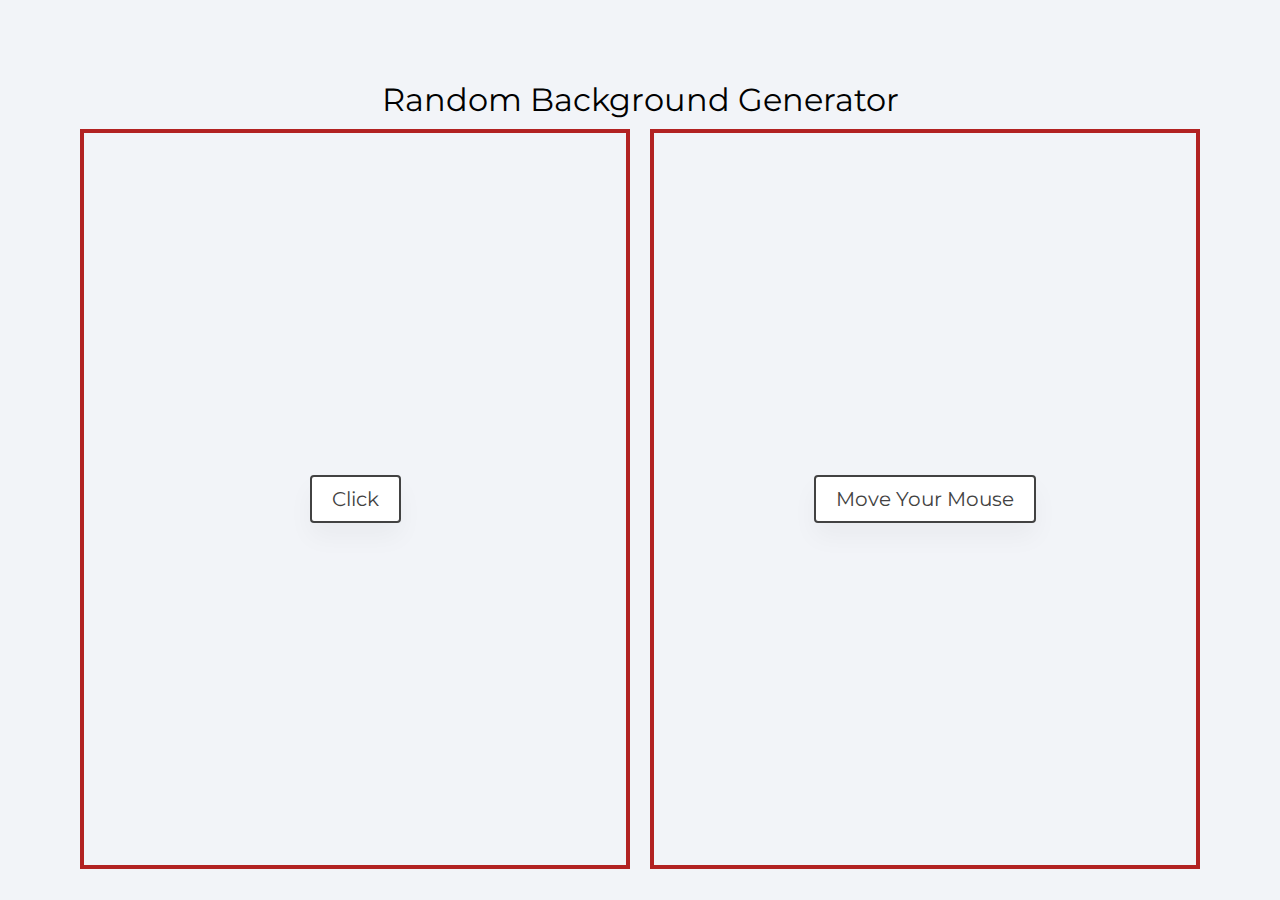
<file: block-BJaaek/code/index.html>
<!DOCTYPE html>
<html lang="en">
  <head>
    <meta charset="UTF-8" />
    <meta name="viewport" content="width=device-width, initial-scale=1.0" />
    <title>
      Random Background Generator
    </title>
    <link
      href="https://fonts.googleapis.com/css2?family=Montserrat:wght@200;400&display=swap"
      rel="stylesheet"
    />
    <link rel="stylesheet" href="style.css" />
  </head>
  <body>
    <div class="container">
      <h1>Random Background Generator</h1>
      <div class="boxes">
        <div class="box first">
          <div class="text">
            <p class="banner">
              Click
            </p>
          </div>
        </div>
        <div class="box second">
          <div class="text">
            <p class="banner">
              Move Your Mouse
            </p>
          </div>
        </div>
      </div>
    </div>
    <script src="./script.js"></script>
  </body>
</html>
</file>
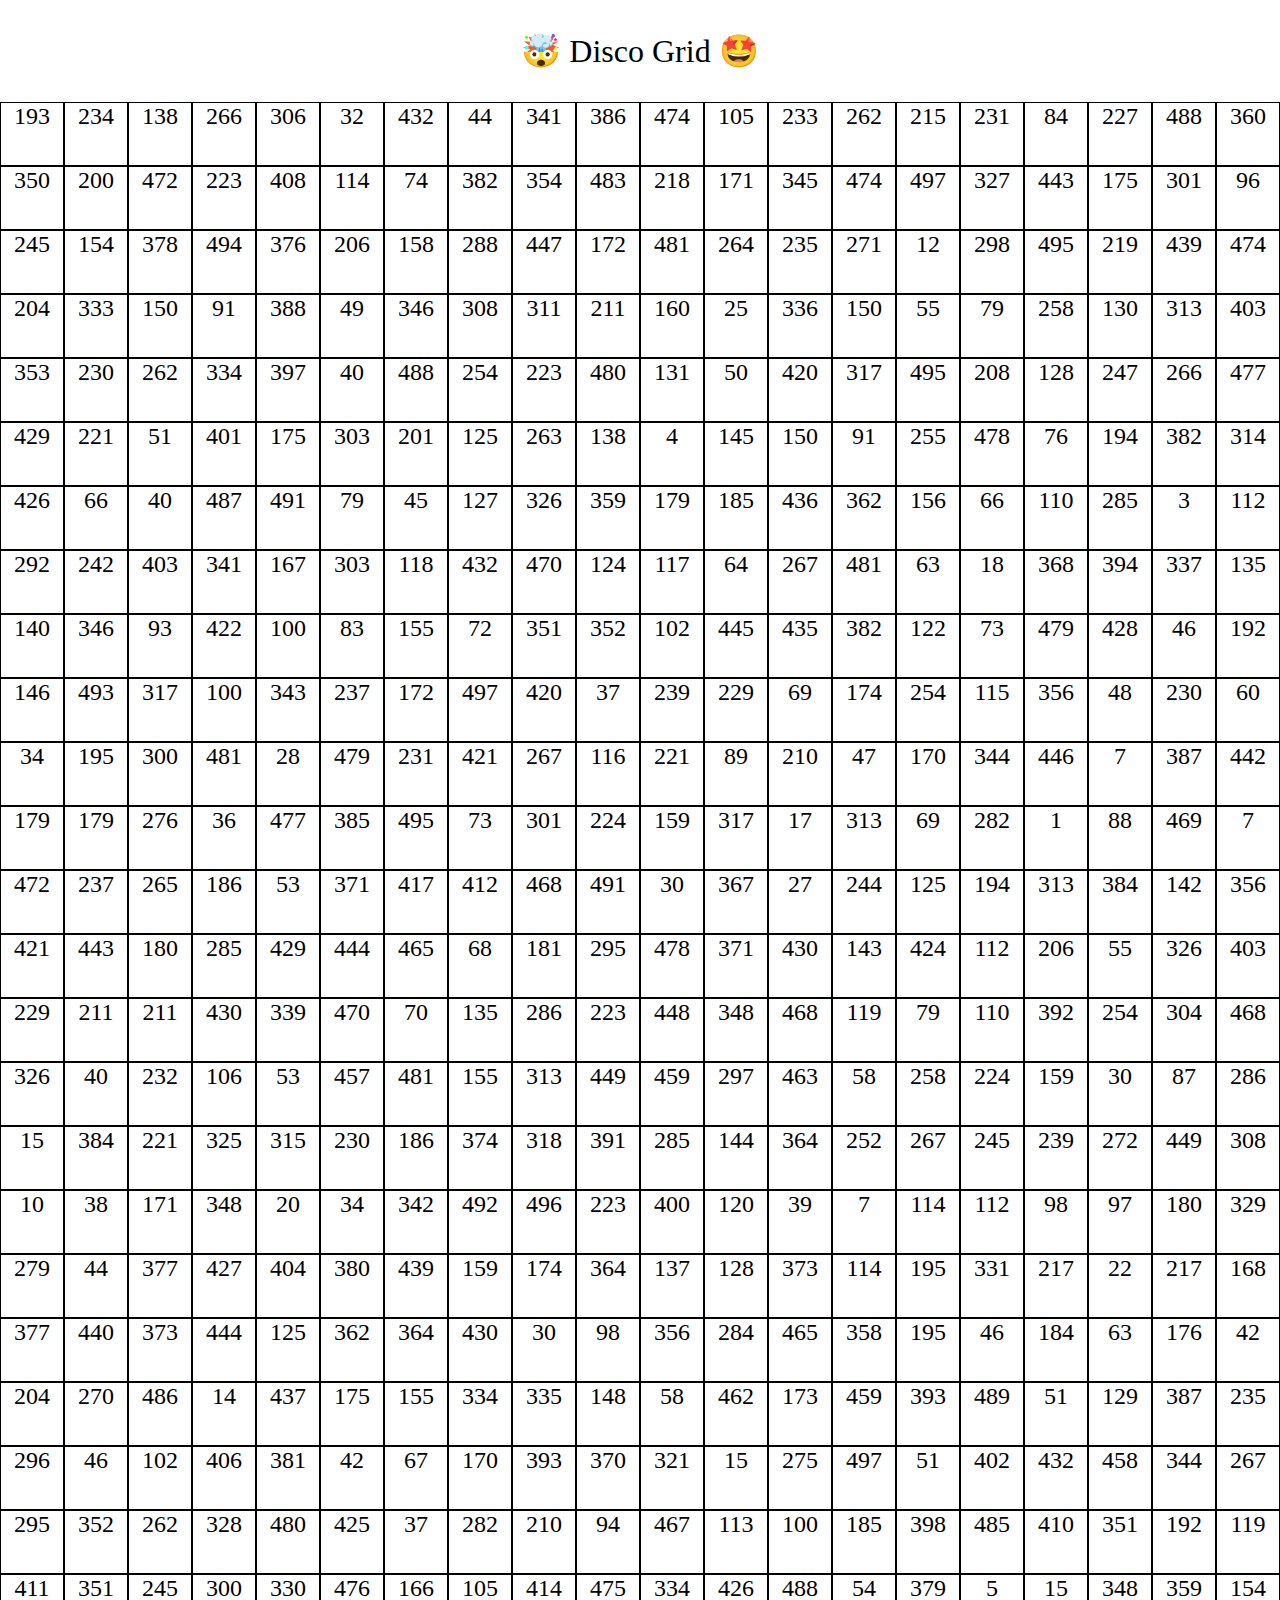
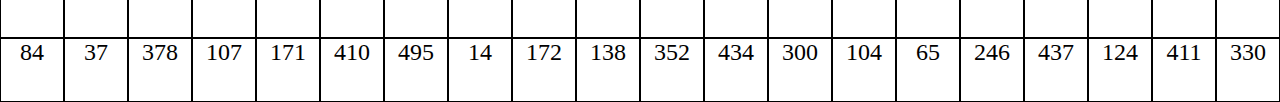
<file: block-BJaael/code/index.html>
<!DOCTYPE html>
<html lang="en">

<head>
    <meta charset="UTF-8" />
    <meta name="viewport" content="width=device-width, initial-scale=1.0" />
    <title>🤯 Disco Grid 🤩</title>
    <link href="https://fonts.googleapis.com/css2?family=Montserrat:wght@200;400&display=swap" rel="stylesheet" />
    <link rel="stylesheet" href="style.css" />
</head>

<body>
    <h1 class="heading">🤯 Disco Grid 🤩</h1>
    <div class="body"></div>
    <script src="./script.js"></script>
</body>

</html>
</file>
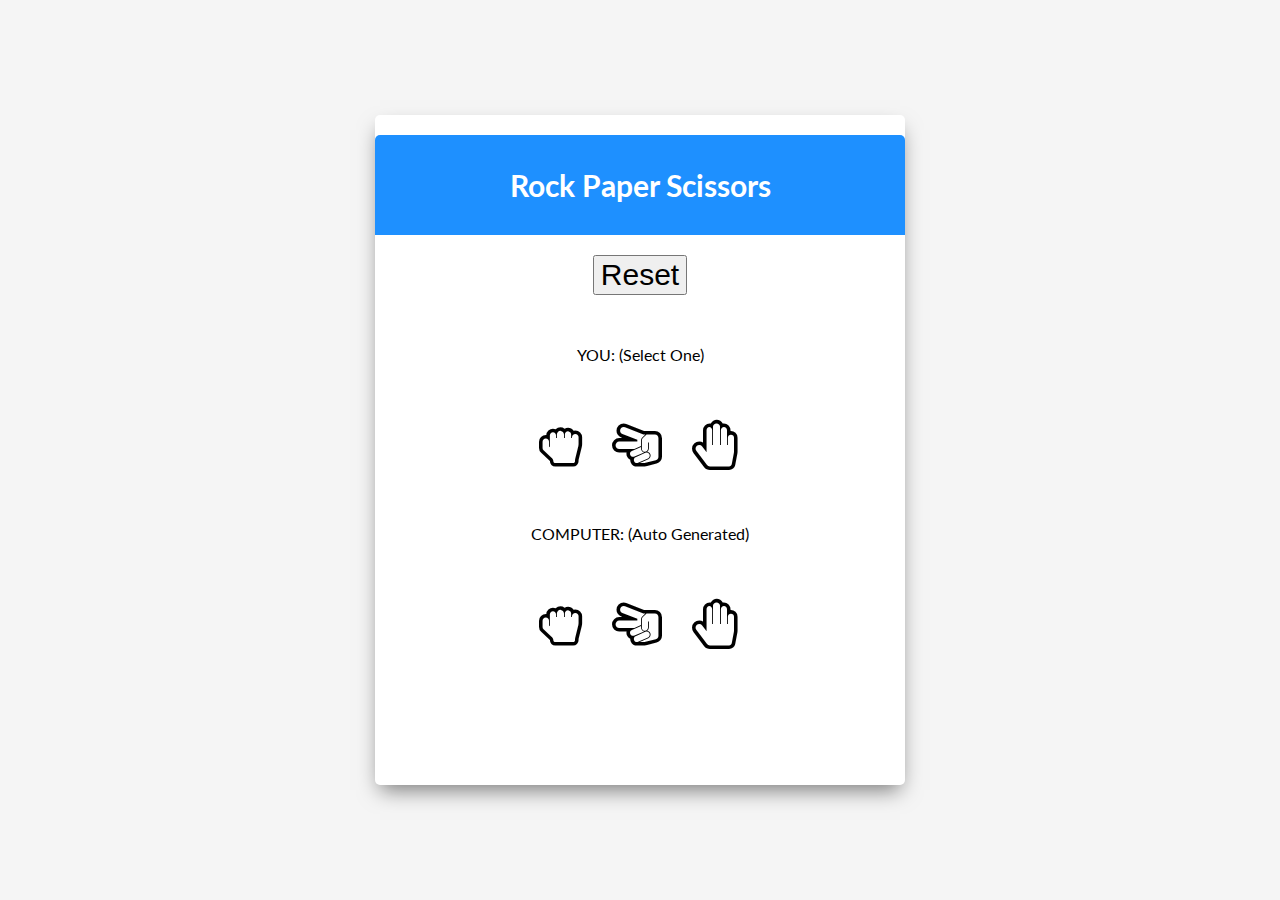
<file: block-BJaaen/code/index.html>
<!DOCTYPE html>
<html lang="en">

<head>
    <meta charset="UTF-8" />
    <meta name="viewport" content="width=device-width, initial-scale=1.0" />
    <link rel="stylesheet" href="https://stackpath.bootstrapcdn.com/font-awesome/4.7.0/css/font-awesome.min.css">
    <link rel="stylesheet" href="./style.css">
    <title>Rock Paper and Scissors</title>
</head>

<body>
    <main class="game-container">
        <h1 class="header">Rock Paper Scissors</h1>
        <button class="reset-icon">Reset</button>
        <div class="user player-container ">
            <span>YOU: (Select One)</span>
            <ul class="user-icons far result-container"></ul>
        </div>
        <div class="computer player-container ">
            <span>COMPUTER: (Auto Generated)</span>
            <ul class="computer-icons far result-container"></ul>
        </div>
        <div class="result result-text result-container"></div>
    </main>

    <script src="./script.js"></script>
</body>

</html>
</file>
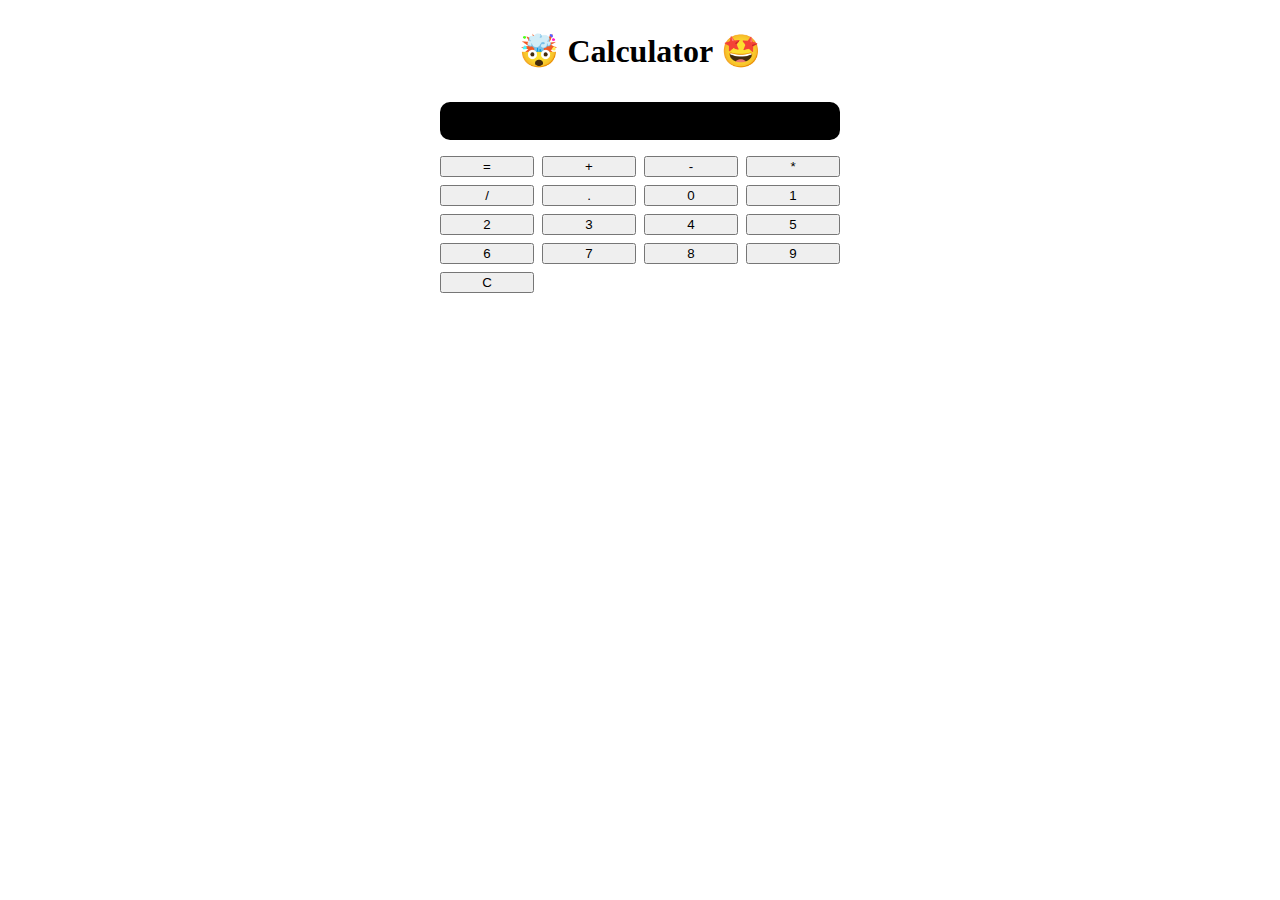
<file: block-BJaaeo/code/index.html>
<!DOCTYPE html>
<html lang="en">

<head>
    <meta charset="UTF-8" />
    <meta name="viewport" content="width=device-width, initial-scale=1.0" />
    <title>Calculator</title>
    <link href="https://fonts.googleapis.com/css2?family=Montserrat:wght@200;400&display=swap" rel="stylesheet" />
    <link rel="stylesheet" href="style.css" />
</head>

<body>
    <h1 class="heading">🤯 Calculator 🤩</h1>
    <main class="container">
        <section class="display"></section>
        <div class="grid-container">
            <button class="equal">=</button>
            <button class="plus">+</button>
            <button class="minus">-</button>
            <button class="multiply">*</button>
            <button class="divide">/</button>
            <button class="dot">.</button>
            <button class="zero">0</button>
            <button class="one">1</button>
            <button class="two">2</button>
            <button class="three">3</button>
            <button class="four">4</button>
            <button class="five">5</button>
            <button class="six">6</button>
            <button class="seven">7</button>
            <button class="eight">8</button>
            <button class="nine">9</button>
            <button class="clear">C</button>
        </div>
    </main>


    <script src="./script.js"></script>
</body>

</html>
</file>
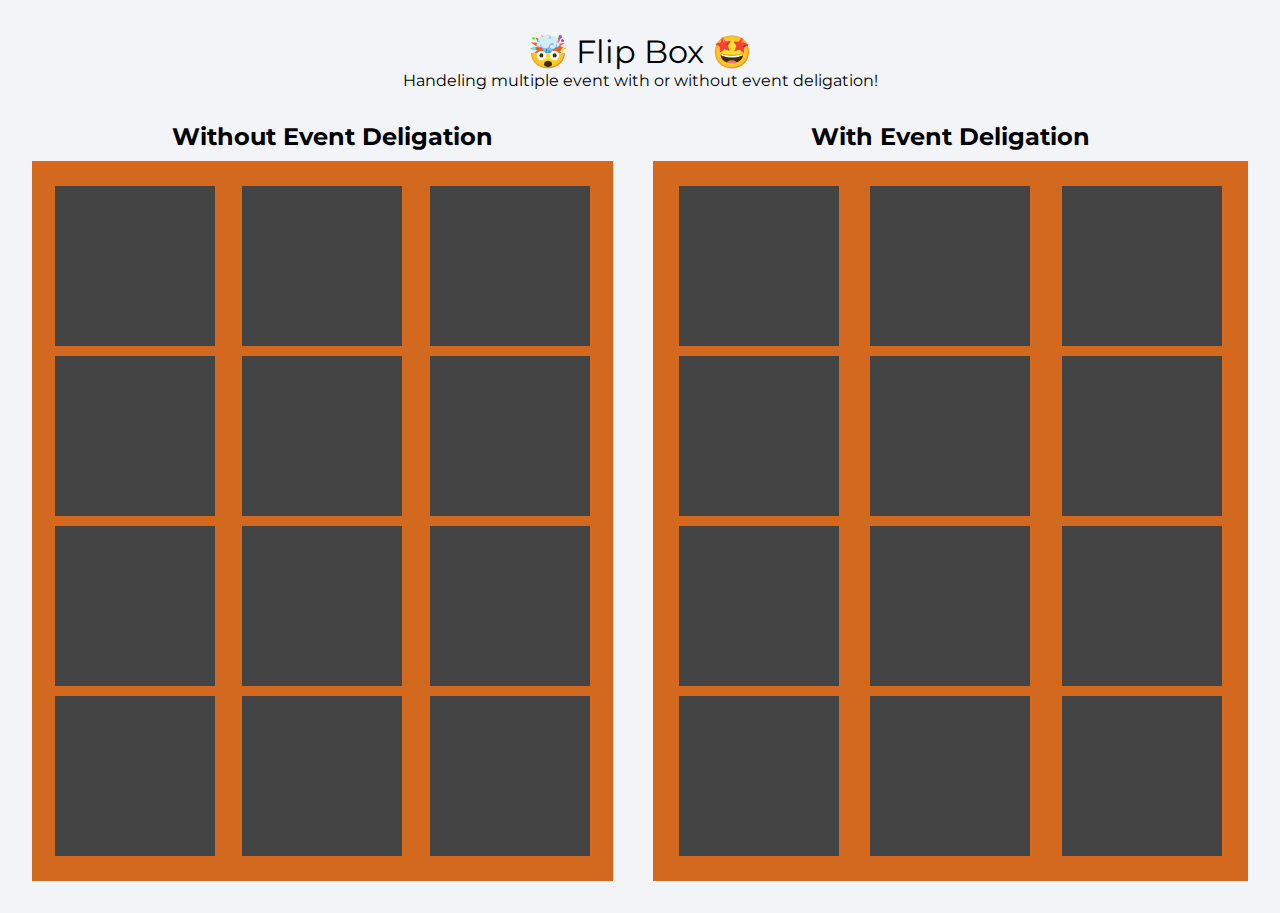
<file: block-BJaaep/code/index.html>
<!DOCTYPE html>
<html lang="en">

<head>
    <meta charset="UTF-8" />
    <meta name="viewport" content="width=device-width, initial-scale=1.0" />
    <title>Flip Box</title>
    <link href="https://fonts.googleapis.com/css2?family=Montserrat:wght@200;400&display=swap" rel="stylesheet" />
    <link rel="stylesheet" href="style.css" />
</head>

<body>
    <h1 class="heading">🤯 Flip Box 🤩</h1>
    <p>Handeling multiple event with or without event deligation!</p>
    <div class="container">
        <div class="wrapper">
            <h2>Without Event Deligation</h2>
            <ul class="boxes first">
                <li class=" box "></li>
                <li class="box "></li>
                <li class="box "></li>
                <li class="box "></li>
                <li class="box "></li>
                <li class="box "></li>
                <li class="box "></li>
                <li class="box "></li>
                <li class="box "></li>
                <li class="box "></li>
                <li class="box "></li>
                <li class="box "></li>
            </ul>
        </div>
        <div class="wrapper ">
            <h2>With Event Deligation</h2>
            <ul class="boxes second">
                <li class="box" data-text="1"></li>
                <li class="box" data-text="2"></li>
                <li class="box" data-text="3"></li>
                <li class="box" data-text="4"></li>
                <li class="box" data-text="5"></li>
                <li class="box" data-text="6"></li>
                <li class="box" data-text="7"></li>
                <li class="box" data-text="8"></li>
                <li class="box" data-text="9"></li>
                <li class="box" data-text="10"></li>
                <li class="box" data-text="11"></li>
                <li class="box" data-text="12"></li>
            </ul>
        </div>
    </div>
    <script src="./script.js "></script>
</body>

</html>
</file>
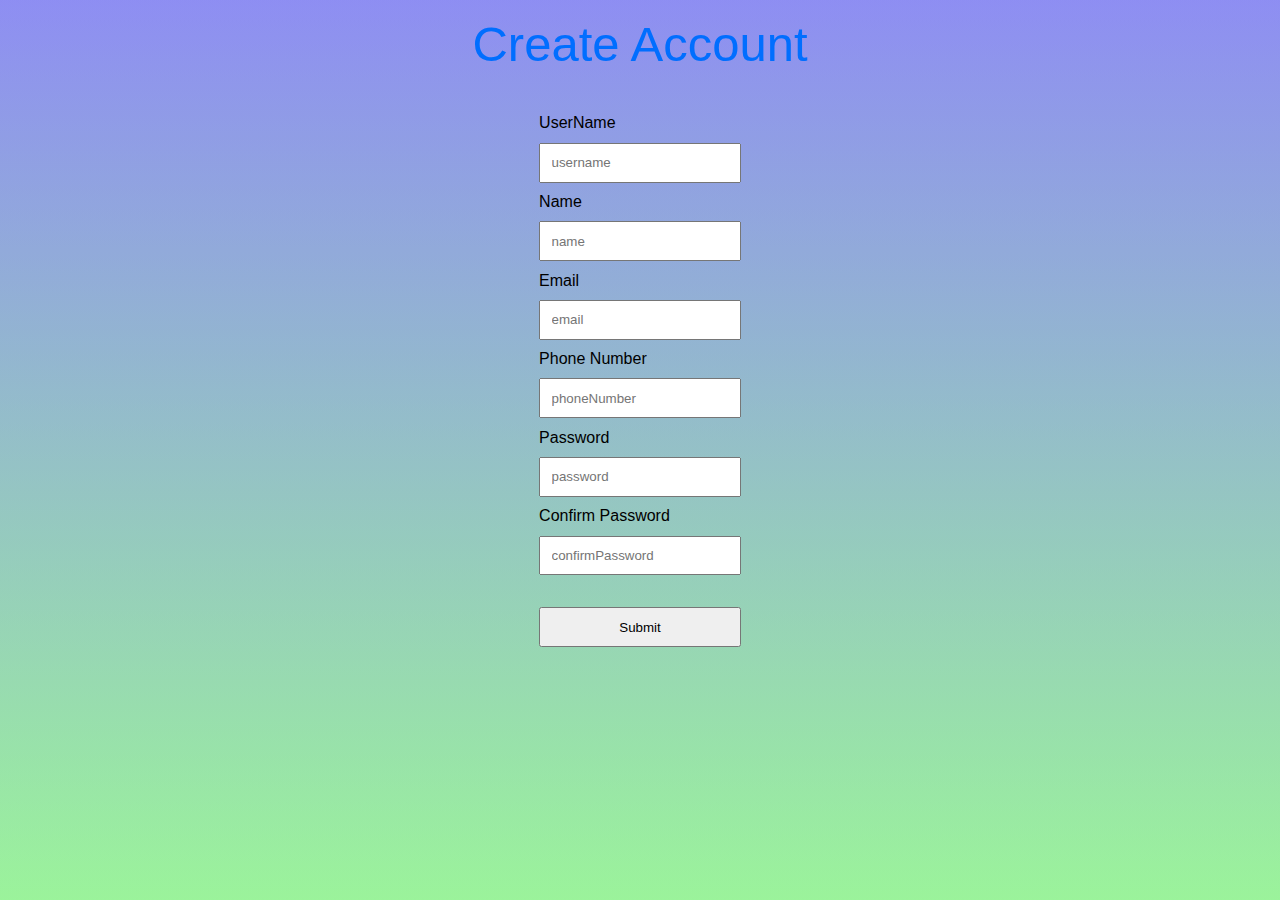
<file: block-BJaaes/code/index.html>
<!DOCTYPE html>
<html lang="en">

<head>
    <meta charset="UTF-8" />
    <meta name="viewport" content="width=device-width, initial-scale=1.0" />
    <link rel="stylesheet" href="style.css" />
    <title>Form Validation 👇</title>
</head>

<body>
    <header class="container">
        <h1>Create Account</h1>
    </header>
    <form>
        <div class="wrapper">
            <div class="form-control">
                <label for="text">UserName</label>
                <input type="text" name="username" placeholder="username" minlength="4" />
            </div>
            <div class="form-control">
                <label for="text">Name</label>
                <input type="text" name="name" placeholder="name">
            </div>

            <div class="form-control">
                <label for="email">Email</label>
                <input type="email" name="email" placeholder="email" />
            </div>
            <div class="form-control">
                <label for="phoneNumber">Phone Number</label>
                <input type="number" name="phoneNumber" placeholder="phoneNumber" />
            </div>
            <div class="form-control">
                <label for="password">Password</label>
                <input type="password" name="password" placeholder="password" />
            </div>
            <div class="form-control">
                <label for="confirmPassword">Confirm Password</label>
                <input type="password" name="confirmPassword" placeholder="confirmPassword" />
            </div>
            <button type="submit">Submit</button>
        </div>
    </form>
    <script src="./script.js"></script>
</body>

</html>
</file>
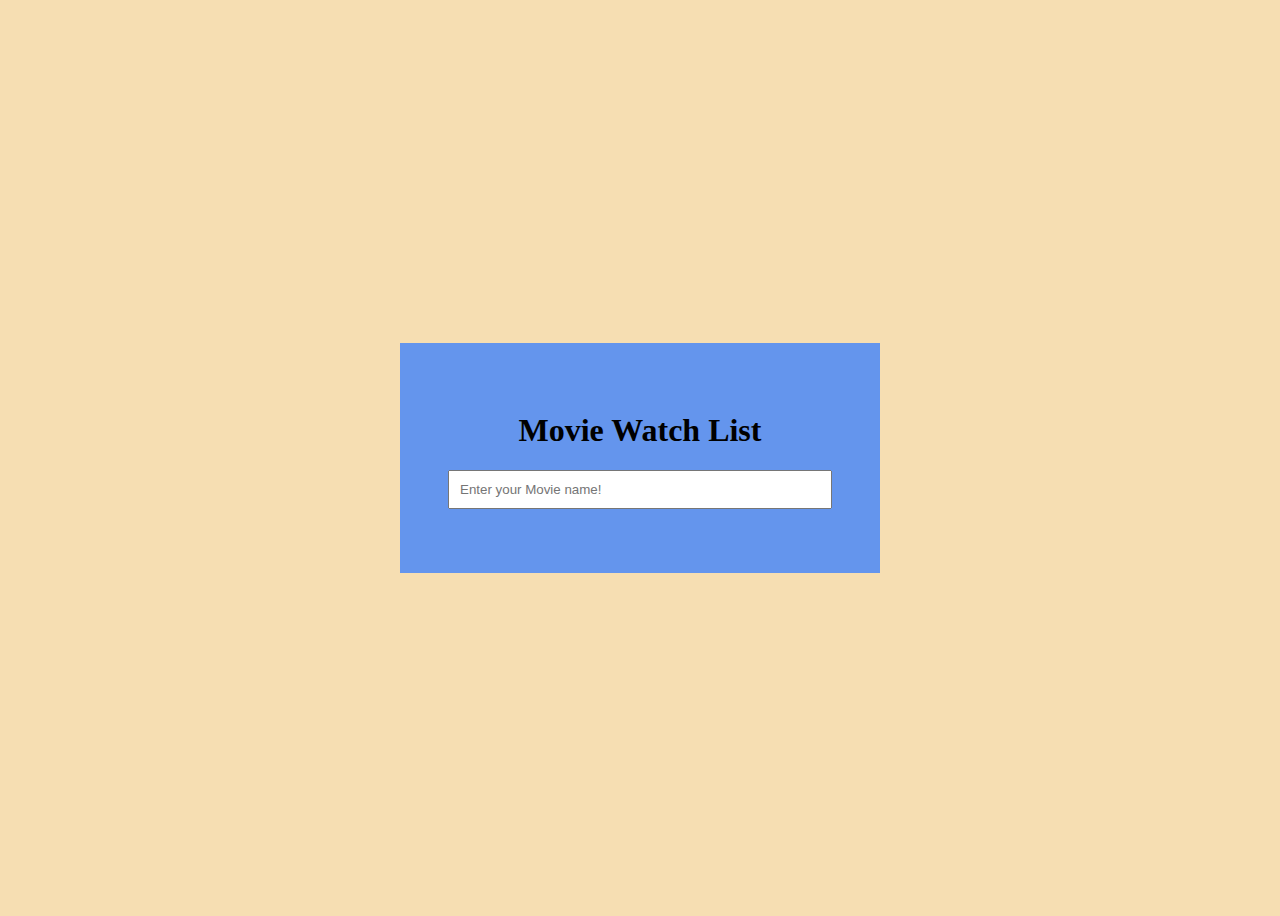
<file: block-BJaaet/code/index.html>
<!DOCTYPE html>
<html lang="en">

<head>
    <meta charset="UTF-8" />
    <meta name="viewport" content="width=device-width, initial-scale=1.0" />
    <link rel="stylesheet" href="./style.css">
    <title>Movie Watch List</title>
</head>

<body>
    <div class="container">
        <h1>Movie Watch List</h1>
        <input type="text" name="movie" id="movie" placeholder="Enter your Movie name!" />
        <ul class="unordered">

        </ul>
    </div>
    <script src="./script.js"></script>
</body>

</html>
</file>
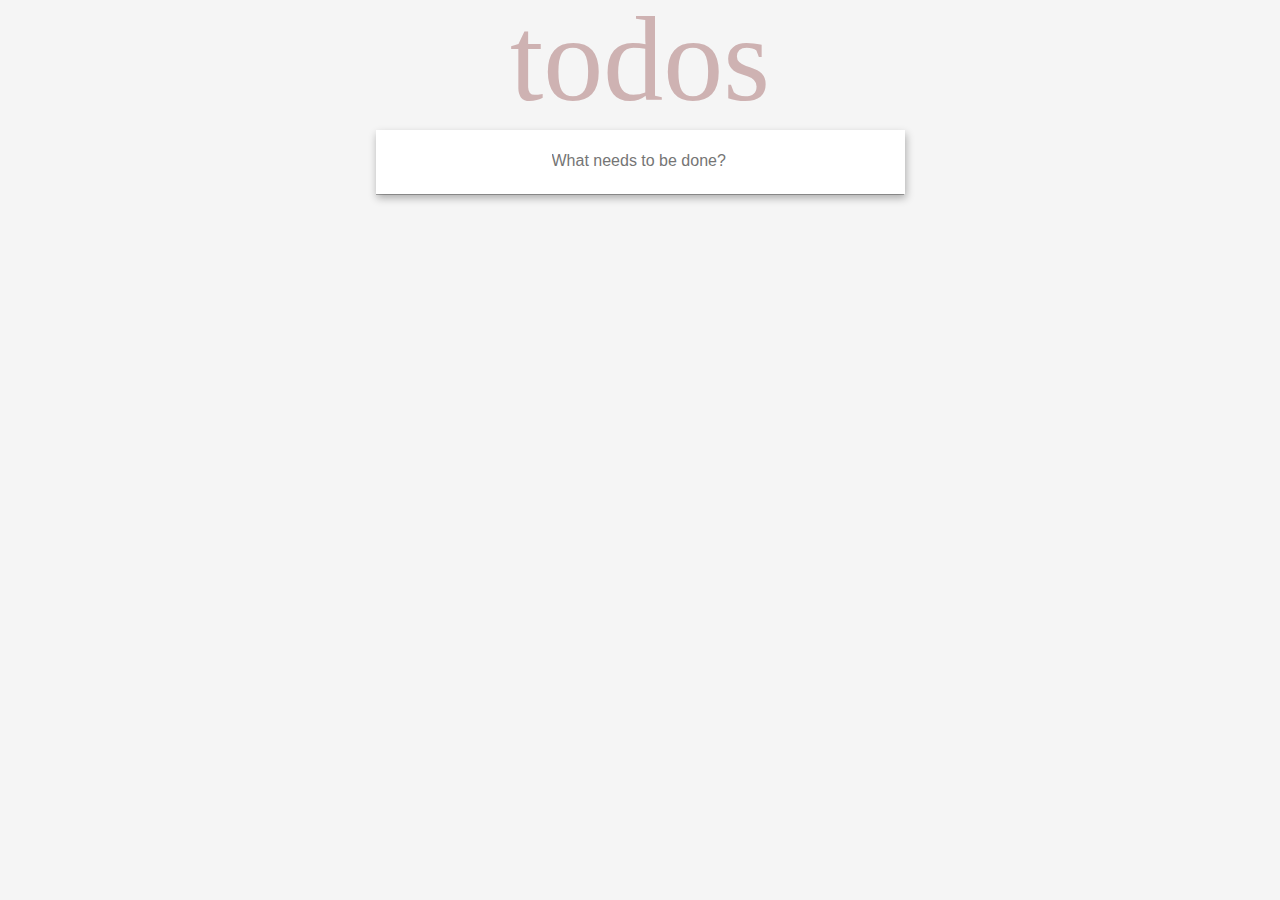
<file: block-BJaaev/code/index.html>
<!DOCTYPE html>
<html lang="en">

<head>
    <meta charset="UTF-8" />
    <meta name="viewport" content="width=device-width, initial-scale=1.0" />
    <title>TODO Application</title>
    <link rel="stylesheet" href="style.css" />
</head>

<body>
    <main>
        <h1>todos</h1>
        <div class="input-box">
            <div class="box">
                <a href="#" id="toggleSelect"><i class="fas fa-chevron-down"></i></a>
            </div>

            <input type="text" placeholder="What needs to be done?" id="text" />
        </div>
        <ul></ul>
        <div class="list-box">
            <div class="all">All</div>
            <div class="complete">Completed</div>
            <div class="incomplete">Active</div>
            <div class="clear"></div>
        </div>
        <div class="borders">
            <div class="border border-1"></div>
            <div class="border border-2"></div>
        </div>
    </main>

    <script src="./script.js"></script>
</body>

</html>
</file>
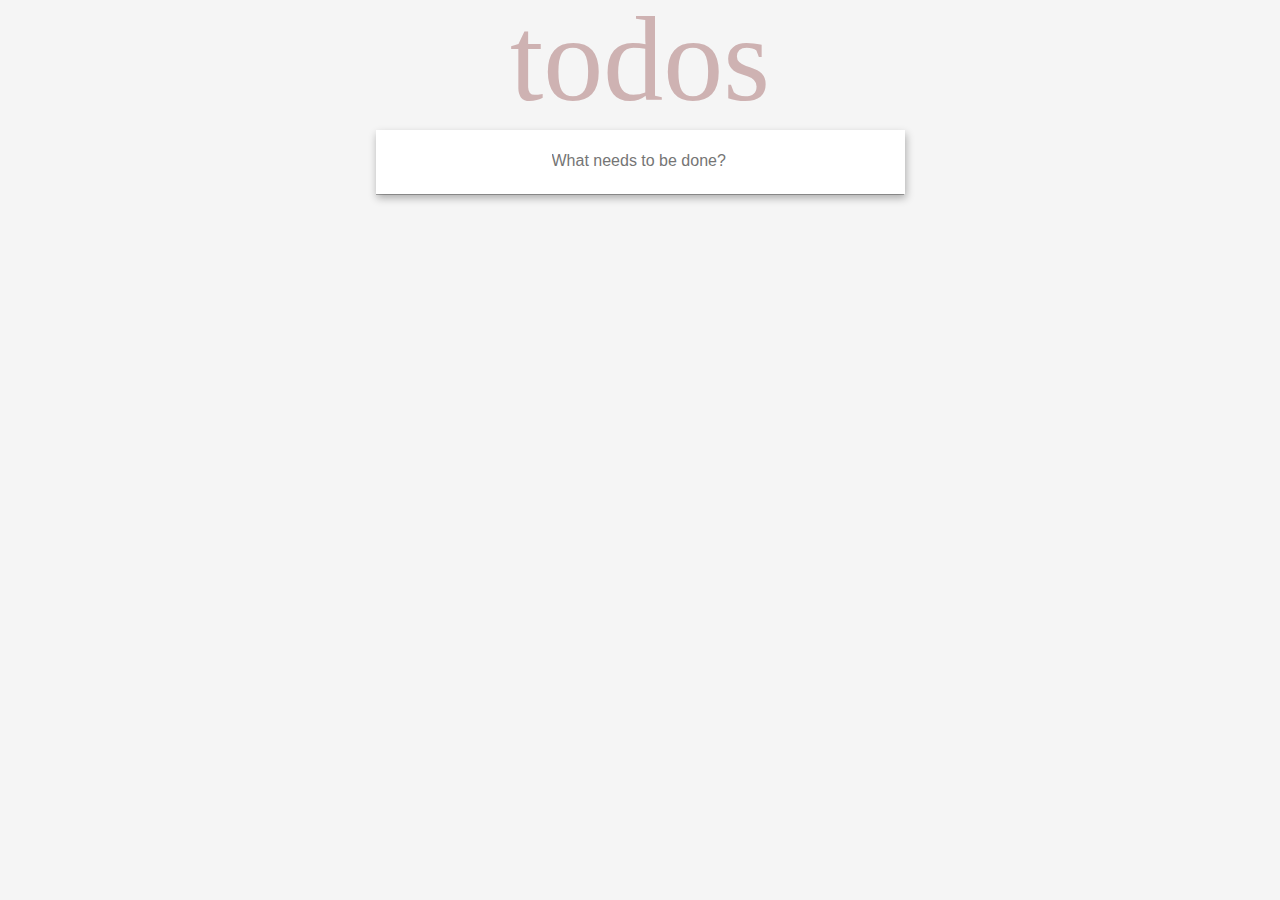
<file: block-BJaaez/code/index.html>
<!DOCTYPE html>
<html lang="en">

<head>
    <meta charset="UTF-8" />
    <meta name="viewport" content="width=device-width, initial-scale=1.0" />
    <title>Document</title>
    <link rel="stylesheet" href="style.css" />
</head>

<body>
    <main>
        <h1>todos</h1>
        <div class="input-box">
            <div class="box">
                <a href="#" id="toggleSelect"><i class="fas fa-chevron-down"></i></a>
            </div>

            <input type="text" placeholder="What needs to be done?" id="text" />
        </div>
        <ul></ul>
        <div class="list-box">
            <div class="all">All</div>
            <div class="complete">Completed</div>
            <div class="incomplete">Active</div>
            <div class="clear"></div>
        </div>
        <div class="borders">
            <div class="border border-1"></div>
            <div class="border border-2"></div>
        </div>
    </main>
    <script src="./script.js"></script>
</body>

</html>
</file>
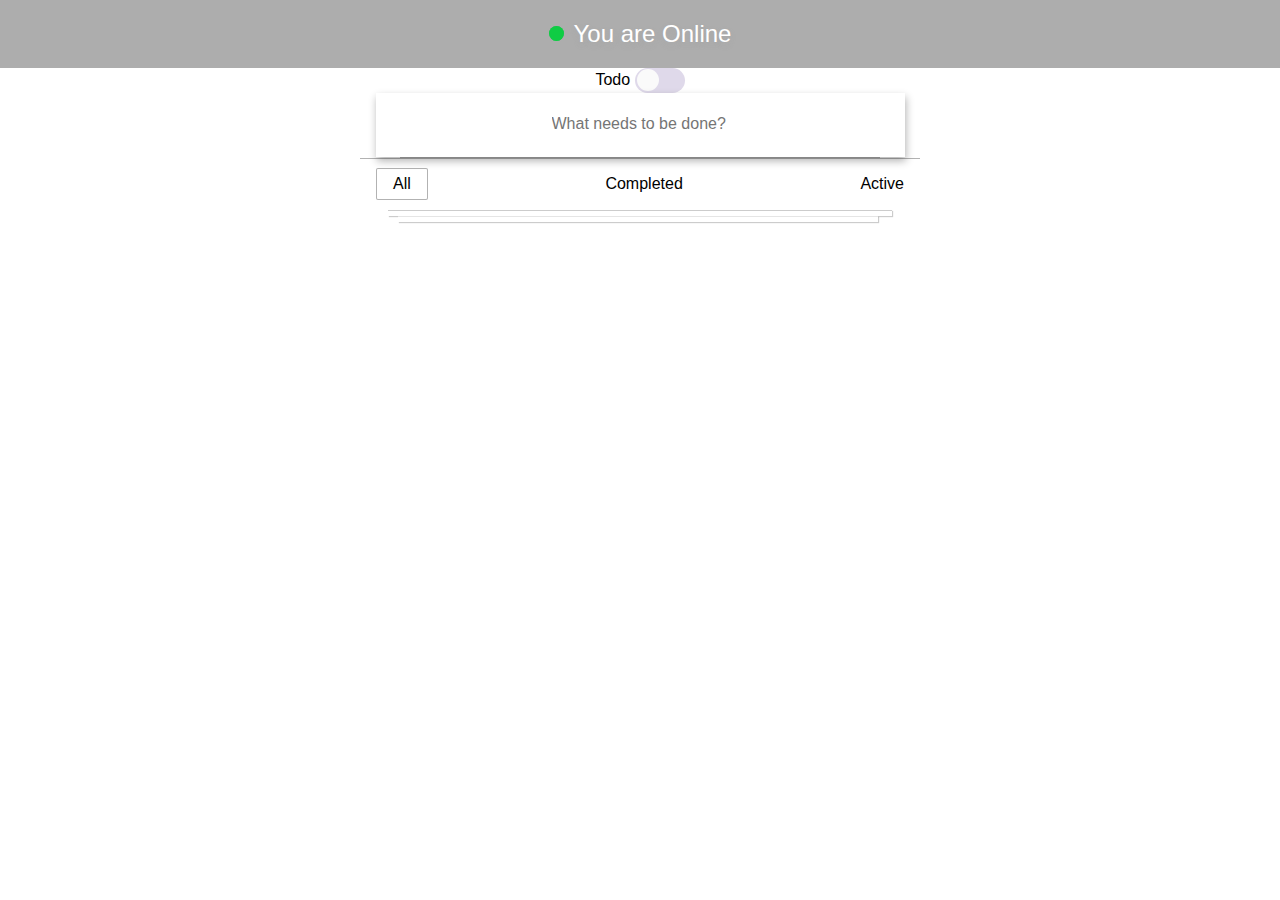
<file: block-BJaafa/code/index.html>
<!DOCTYPE html>
<html lang="en">

<head>
    <meta charset="UTF-8" />
    <meta name="viewport" content="width=device-width, initial-scale=1.0" />
    <title>Chrome Extension</title>
    <link rel="stylesheet" href="style.css" />
</head>

<body>
    <div class="container">
        <div class="online-indicator">
            <span class="blink"></span>
        </div>
        <h2 class="online-text"></h2>
    </div>

    <div class="pos">
        <iframe src="https://openspeedtest.com/Get-widget.php" width="735" scrolling="no" height="490" frameborder="0">
  </iframe>
    </div>


    <div class="switch_parent">Todo
        <input type="checkbox" hidden="hidden" id="username">
        <label class="switch" for="username"></label>
    </div>


    <div class="input-box">
        <div class="box">
            <a href="#" id="toggleSelect"><i class="fas fa-chevron-down"></i></a>
        </div>
        <input type="text" placeholder="What needs to be done?" id="text" />

    </div>

    <div class="todo">
        <ul></ul>

        <div class="list_box">
            <div class="list-box">
                <div class="all">All</div>
                <div class="complete">Completed</div>
                <div class="incomplete">Active</div>
                <div class="clear"></div>
            </div>
        </div>
        <div class="list_box">
            <div class="borders">
                <div class="border border-1"></div>
                <div class="border border-2"></div>
            </div>
        </div>
    </div>
    <script src="./script.js"></script>
</body>

</html>
</file>
<file: block-BJaaek/code/style.css>
html {
  box-sizing: border-box;
  font-size: 16px;
}

*,
*:before,
*:after {
  box-sizing: inherit;
}

body,
h1,
h2,
h3,
h4,
h5,
h6,
p,
ol,
ul {
  margin: 0;
  padding: 0;
  font-weight: normal;
}

ol,
ul {
  list-style: none;
}

img {
  max-width: 100%;
  height: auto;
}

body {
  background: #f2f4f8;
  height: 100%;
  font-family: "Montserrat", sans-serif;
  width: 100vw;
  height: 100vh;
}

.container {
  text-align: center;
  height: 100%;
  max-width: 1280px;
  padding: 5rem;
  margin: 0 auto;
}
h1 {
  padding-bottom: 10px;
}

.banner {
  display: inline-block;
  color: #424242;
  font-size: 20px;
  text-decoration: none;
  text-align: center;
  margin: 20px auto;
  padding: 10px 20px;
  background: white;
  border-radius: 4px;
  min-width: 24px;
  font-size: 20px;
  box-shadow: 0 14px 26px rgba(0, 0, 0, 0.04);
  border: 2px solid;
}

.boxes {
  display: flex;
  justify-content: center;
  align-items: center;
  width: 100%;
  height: 100%;
}
.box {
  border: 4px solid firebrick;
  height: 100%;
  width: 50%;
}
.text {
  height: 100%;
  display: flex;
  justify-content: center;
  align-items: center;
}

.first {
  margin-right: 20px;
}
</file>
<file: block-BJaael/code/style.css>
html {
    box-sizing: border-box;
    font-size: 16px;
}

*,
*:before,
*:after {
    margin: 0;
    box-sizing: inherit;
}

body,
h1,
h2,
h3,
h4,
h5,
h6,
p,
ol,
ul {
    margin: 0;
    padding: 0;
    font-weight: normal;
}

ol,
ul {
    list-style: none;
}

img {
    max-width: 100%;
    height: auto;
}

h1 {
    text-align: center;
    padding: 2rem 0;
}
</file>
<file: block-BJaaen/code/style.css>
@import url("https://fonts.googleapis.com/css?family=Lato&display=swap");
html {
    box-sizing: border-box;
}

ul {
    list-style-type: none;
}

li {
    margin: 0 15px;
}

body {
    margin: 0;
    min-height: 100vh;
    background: whitesmoke;
    font-family: Lato, sans-serif;
    display: flex;
    justify-content: center;
    align-items: center;
}

.game-container {
    width: 530px;
    height: 670px;
    background: white;
    box-shadow: 0 10px 20px -5px rgba(0, 0, 0, 0.5);
    border-radius: 5px;
    text-align: center;
}

.header {
    background: dodgerblue;
    border-top-left-radius: 5px;
    border-top-right-radius: 5px;
    height: 100px;
    display: flex;
    justify-content: center;
    align-items: center;
}

h1 {
    color: white;
    font-size: 30px;
}

.player-container {
    margin: 50px;
}

.far {
    font-size: 50px;
    margin-right: 40px;
}

#player .far,
#player .choice {
    color: dodgerblue;
    cursor: pointer;
}

.reset-icon {
    font-size: 30px;
    cursor: pointer;
}

.result-container {
    display: flex;
    justify-content: center;
    align-items: center;
}

.result-text {
    font-size: 40px;
    margin: unset;
    /* margin-top: 20px; */
}


/* Media Query: Large Smartphone (Vertical) */

@media screen and (max-width: 600px) {
    .game-container {
        width: 95%;
        height: 580px;
    }
    h1 {
        font-size: 24px;
    }
    .player-container {
        margin: 50px 0 25px 25px;
    }
    .far {
        margin-right: 20px;
    }
    .reset-icon {
        margin-left: 25px;
    }
}


/* Media Query: iPhone (Vertical) */

@media screen and (max-width: 376px) {
    .game-container {
        height: 550px;
    }
    h1 {
        font-size: 22px;
    }
    .player-container {
        margin: 43px 0 25px 20px;
    }
    .far {
        font-size: 43px;
    }
    .reset-icon {
        /* margin-top: 15px; */
    }
    .result-container {
        margin: 0 20px;
    }
}
</file>
<file: block-BJaaeo/code/style.css>
* {
    box-sizing: border-box;
}

.heading {
    text-align: center;
    margin-top: 2rem;
}

.container {
    max-width: 400px;
    margin: 0 auto;
    margin-top: 2rem;
    display: flex;
    flex-direction: column;
}

.display {
    background-color: black;
    color: white;
    padding: 1.2rem;
    font-size: 2rem;
    text-align: right;
    border-radius: 10px;
    font-weight: 800;
}

.grid-container {
    margin-top: 1rem;
    display: grid;
    grid-template-columns: 1fr 1fr 1fr 1fr;
    grid-template-rows: 1fr 1fr 1fr 1fr;
    gap: 8px;
    grid-template-areas: "plus minus multiply divide" "seven eight nine equal" "four five six equal" "one two three equal" "dot zero clear";
}
</file>
<file: block-BJaaep/code/style.css>
html {
  box-sizing: border-box;
  font-size: 16px;
}

*,
*:before,
*:after {
  box-sizing: inherit;
}

body,
h1,
h2,
h3,
h4,
h5,
h6,
p,
ol,
ul {
  margin: 0;
  padding: 0;
  font-weight: normal;
}

ol,
ul {
  list-style: none;
}

img {
  max-width: 100%;
  height: auto;
}

body {
  background: #f2f4f8;
  font-family: 'Montserrat', sans-serif;
  text-align: center;
}

.container {
  text-align: center;
  max-width: 1280px;
  padding: 2rem;
  margin: 0 auto;
  display: flex;
}

.banner {
  display: inline-block;
  color: #424242;
  font-size: 20px;
  text-decoration: none;
  text-align: center;
  margin: 20px auto;
  padding: 10px 20px;
  background: white;
  border-radius: 4px;
  min-width: 24px;
  font-size: 20px;
  box-shadow: 0 14px 26px rgba(0, 0, 0, 0.04);
  border: 2px solid;
}
.wrapper {
  max-width: 50%;
  margin: 0 auto;
}

.boxes {
  display: flex;
  flex-wrap: wrap;
  justify-content: space-evenly;
  background-color: chocolate;
  color: #444;
  padding: 20px 0;
}

.wrapper:first-child {
  margin-right: 20px;
}

.box {
  margin: 5px;
  background-color: #444;
  background-size: contain;
  background-repeat: no-repeat;
  background-position: center center;
  height: 160px;
  width: 160px;
  display: flex;
  justify-content: center;
  align-items: center;
  font-size: 4rem;
  font-weight: bold;
  color: white;
  cursor: pointer;
}
.text {
  height: 100%;
  display: flex;
  justify-content: center;
  align-items: center;
}

.first {
  margin-right: 20px;
}

h2 {
  font-weight: bolder;
  padding-bottom: 10px;
}

.heading {
  text-align: center;
  margin-top: 2rem;
}
</file>
<file: block-BJaaet/code/style.css>
* {
    box-sizing: border-box;
}

body {
    background-color: rgba(235, 184, 91, 0.472);
    height: 100vh;
    display: flex;
    justify-content: center;
    align-items: center;
    flex-direction: column;
}

.container {
    margin: 0 auto;
    padding: 3rem;
    background-color: cornflowerblue;
}

h1 {
    text-align: center;
}

input {
    width: 24rem;
    padding: 10px;
}

li {
    display: flex;
    width: 10rem;
    padding: 10px;
    justify-content: space-between;
}
</file>
<file: block-BJaafa/code/style.css>
body {
    background-image: url('https://source.unsplash.com/user/opixels/1600x900');
    background-repeat: no-repeat;
    background-size: cover;
    font-family: 'Rubik', sans-serif;
    padding: 0;
    margin: 0;
}

.pos {
    background-color: rgba(255, 255, 255, 0.527);
    width: 30%;
    position: absolute;
    bottom: 2rem;
    left: 2rem;
}

div.container {
    display: flex;
    justify-content: center;
    align-items: center;
    background-color: rgba(0, 0, 0, 0.322);
    color: white;
}

div.pop-up {
    position: relative;
    left: 128px;
    bottom: 68px;
    width: 120px;
    height: 80px;
    background-color: #3795f6;
    border-radius: 5px;
    cursor: pointer;
}

div.pop-up p {
    position: relative;
    bottom: 10px;
    text-align: center;
    color: #fff;
}

div.arrow-down {
    position: relative;
    top: 78px;
    left: 45px;
    width: 0;
    height: 0;
    border-left: 15px solid transparent;
    border-right: 15px solid transparent;
    border-top: 15px solid #3795f6;
}

div.online-indicator {
    display: inline-block;
    width: 15px;
    height: 15px;
    margin-right: 10px;
    border-radius: 50%;
    position: relative;
}

span.blink {
    display: block;
    width: 15px;
    height: 15px;
    opacity: 0.7;
    border-radius: 50%;
    animation: blink 1s linear infinite;
}

h2.online-text {
    display: inline;
    font-family: 'Rubik', sans-serif;
    font-weight: 400;
    text-shadow: 0px 3px 6px rgba(150, 150, 150, 0.2);
    position: relative;
    cursor: pointer;
}


/*Animations*/

@keyframes blink {
    100% {
        transform: scale(2, 2);
        opacity: 0;
    }
}


/* todo */

input[type="text"] {
    padding: 1.53rem 11rem;
    background-color: white;
    border: 0;
    box-shadow: 1px 4px 8px rgba(0, 0, 0, 0.3);
    position: relative;
}

input[type="text"]::placeholder {
    font-size: 1rem;
    text-align: left;
}

input[type="checkbox"] {
    margin-right: 1rem;
    vertical-align: center;
}

ul {
    width: 30rem;
    margin: 0 auto;
    padding: 0;
    border-top: 1px solid rgba(0, 0, 0, 0.3);
}

li {
    background-color: white;
    display: flex;
    border-bottom: 1px solid rgba(0, 0, 0, 0.3);
    cursor: pointer;
    position: relative;
    padding: .5rem;
}

p {
    background-color: white;
}

.list-box {
    width: 33rem;
    height: 3.2rem;
    border-top: 1px solid rgba(0, 0, 0, 0.3);
}

.borders {
    display: none;
    flex-direction: column;
    justify-content: flex-end;
}

.border-1 {
    width: 31.5rem;
    height: 5px;
    border-top: 1px solid rgba(0, 0, 0, 0.2);
    position: relative;
    left: 0;
    background-color: white;
    box-shadow: 1px 1px 1px rgba(0, 0, 0, 0.2);
}

.border-2 {
    width: 30rem;
    height: 5px;
    border-top: 1px solid rgba(0, 0, 0, 0.1);
    position: relative;
    left: 2%;
    background-color: white;
    box-shadow: 1px 1px 1px rgba(0, 0, 0, 0.2);
}

.cancel {
    margin-left: 1rem;
    cursor: pointer;
    position: absolute;
    right: 10%;
    color: #a37b7b;
    background-color: white;
}

span {
    display: none;
}

li:hover span {
    display: inline-block;
}

.list_box {
    display: flex;
    justify-content: center;
}

.list-box {
    display: none;
    justify-content: space-between;
    align-items: center;
    padding: 0 1rem;
    background-color: white;
}

.strike {
    text-decoration: line-through;
}

.all,
.complete,
.incomplete {
    cursor: pointer;
    background-color: white;
}

.all {
    border: 1px solid rgba(0, 0, 0, 0.3);
    padding: 6px 1rem;
    border-radius: 2px;
}

.complete:hover {
    border: 1px solid rgba(0, 0, 0, 0.3);
    padding: 6px 1rem;
    border-radius: 2px;
}

.incomplete:hover {
    border: 1px solid rgba(0, 0, 0, 0.3);
    padding: 4px;
    border-radius: 2px;
}

.clear {
    display: none;
}

.input-box {
    display: flex;
    justify-content: center;
    align-items: center;
}

a {
    text-decoration: none;
    color: black;
    background-color: white;
}

.box {
    position: absolute;
    top: 22%;
    right: 65%;
    z-index: 99;
    background-color: white;
}

.todo {
    /* display: none; */
    animation: fadeIn linear 2s;
    -webkit-animation: fadeIn linear 2s;
    -moz-animation: fadeIn linear 2s;
    -o-animation: fadeIn linear 2s;
    -ms-animation: fadeIn linear 2s;
}

@keyframes fadeIn {
    0% {
        opacity: 0;
    }
    100% {
        opacity: 1;
    }
}

@-moz-keyframes fadeIn {
    0% {
        opacity: 0;
    }
    100% {
        opacity: 1;
    }
}

@-webkit-keyframes fadeIn {
    0% {
        opacity: 0;
    }
    100% {
        opacity: 1;
    }
}

@-o-keyframes fadeIn {
    0% {
        opacity: 0;
    }
    100% {
        opacity: 1;
    }
}

@-ms-keyframes fadeIn {
    0% {
        opacity: 0;
    }
    100% {
        opacity: 1;
    }
}

.switch_parent {
    text-align: center;
}

.switch {
    display: inline-block;
    position: relative;
    width: 50px;
    height: 25px;
    border-radius: 20px;
    background: #dfd9ea;
    transition: background 0.28s cubic-bezier(0.4, 0, 0.2, 1);
    vertical-align: middle;
    cursor: pointer;
}

.switch::before {
    content: '';
    position: absolute;
    top: 1px;
    left: 2px;
    width: 22px;
    height: 22px;
    background: #fafafa;
    border-radius: 50%;
    transition: left 0.28s cubic-bezier(0.4, 0, 0.2, 1), background 0.28s cubic-bezier(0.4, 0, 0.2, 1), box-shadow 0.28s cubic-bezier(0.4, 0, 0.2, 1);
}

.switch:active::before {
    box-shadow: 0 2px 8px rgba(0, 0, 0, 0.28), 0 0 0 20px rgba(128, 128, 128, 0.1);
}

input:checked+.switch {
    background: #72da67;
}

input:checked+.switch::before {
    left: 27px;
    background: #fff;
}

input:checked+.switch:active::before {
    box-shadow: 0 2px 8px rgba(0, 0, 0, 0.28), 0 0 0 20px rgba(0, 150, 136, 0.2);
}
</file>
<file: block-BJaaes/code/style.css>
/* CSS Reset */

html {
    box-sizing: border-box;
    font-size: 16px;
}

*,
*:before,
*:after {
    box-sizing: inherit;
}

html,
body {
    background: linear-gradient(rgba(77, 77, 235, 0.397), rgba(95, 236, 95, 0.39));
    height: 100vh;
}

body,
h1,
h2,
h3,
h4,
h5,
h6,
p,
ol,
ul {
    margin: 0;
    padding: 0;
    font-weight: normal;
    font-family: -apple-system, BlinkMacSystemFont, 'Segoe UI', Roboto, Oxygen, Ubuntu, Cantarell, 'Open Sans', 'Helvetica Neue', sans-serif;
}

ol,
ul {
    list-style: none;
}

img {
    max-width: 100%;
    height: auto;
}

form {
    display: flex;
    align-items: center;
    flex-direction: column;
}

h1 {
    margin-bottom: 1rem;
    text-align: center;
    font-size: 49px;
    color: rgb(0, 110, 255);
}

.container {
    padding: 1rem 3rem;
    border-radius: 7px;
}

.form-control {
    display: flex;
    flex-direction: column;
}

label {
    margin: 0.65rem 0;
}

input {
    padding: 0.65rem;
}

button {
    margin-top: 2rem;
    width: 100%;
    padding: 0.65rem;
}
</file>
<file: block-BJaaev/code/style.css>
/* http://meyerweb.com/eric/tools/css/reset/ 
   v2.0 | 20110126
   License: none (public domain)
*/

html,
body,
div,
span,
applet,
object,
iframe,
h1,
h2,
h3,
h4,
h5,
h6,
p,
blockquote,
pre,
a,
abbr,
acronym,
address,
big,
cite,
code,
del,
dfn,
em,
img,
ins,
kbd,
q,
s,
samp,
small,
strike,
strong,
sub,
sup,
tt,
var,
b,
u,
i,
center,
dl,
dt,
dd,
ol,
ul,
li,
fieldset,
form,
label,
legend,
table,
caption,
tbody,
tfoot,
thead,
tr,
th,
td,
article,
aside,
canvas,
details,
embed,
figure,
figcaption,
footer,
header,
hgroup,
menu,
nav,
output,
ruby,
section,
summary,
time,
mark,
audio,
video {
    margin: 0;
    padding: 0;
    border: 0;
    font-size: 100%;
    font: inherit;
    vertical-align: baseline;
}


/* HTML5 display-role reset for older browsers */

article,
aside,
details,
figcaption,
figure,
footer,
header,
hgroup,
menu,
nav,
section {
    display: block;
}

body {
    line-height: 1;
}

ol,
ul {
    list-style: none;
}

blockquote,
q {
    quotes: none;
}

blockquote:before,
blockquote:after,
q:before,
q:after {
    content: "";
    content: none;
}

table {
    border-collapse: collapse;
    border-spacing: 0;
}

* {
    box-sizing: border-box;
    margin: 0;
    background-color: #f5f5f5;
}

main {
    display: flex;
    justify-content: center;
    align-items: center;
    flex-direction: column;
}

h1 {
    text-align: center;
    font-size: 7.5rem;
    color: #ceb2b2;
    margin-bottom: 10px;
}

input[type="text"] {
    padding: 1.53rem 11rem;
    background-color: white;
    border: 0;
    box-shadow: 1px 4px 8px rgba(0, 0, 0, 0.3);
    position: relative;
}

input[type="text"]::placeholder {
    font-size: 1rem;
    text-align: left;
}

input[type="checkbox"] {
    margin-right: 1rem;
    vertical-align: center;
}

ul {
    width: 33rem;
    background-color: white;
    margin: 0;
    border-top: 1px solid rgba(0, 0, 0, 0.3);
}

li {
    background-color: white;
    display: flex;
    padding: 1rem;
    width: 100%;
    border-bottom: 1px solid rgba(0, 0, 0, 0.3);
    cursor: pointer;
    position: relative;
}

p {
    background-color: white;
}

.list-box {
    width: 33rem;
    height: 3.2rem;
    border-top: 1px solid rgba(0, 0, 0, 0.3);
}

.borders {
    display: none;
    flex-direction: column;
    justify-content: flex-end;
}

.border-1 {
    width: 31.5rem;
    height: 5px;
    border-top: 1px solid rgba(0, 0, 0, 0.2);
    position: relative;
    left: 0;
    background-color: white;
    box-shadow: 1px 1px 1px rgba(0, 0, 0, 0.2);
}

.border-2 {
    width: 30rem;
    height: 5px;
    border-top: 1px solid rgba(0, 0, 0, 0.1);
    position: relative;
    left: 2%;
    background-color: white;
    box-shadow: 1px 1px 1px rgba(0, 0, 0, 0.2);
}

.cancel {
    margin-left: 1rem;
    cursor: pointer;
    position: absolute;
    right: 10%;
    color: #a37b7b;
    background-color: white;
}

span {
    display: none;
}

li:hover span {
    display: inline-block;
}

.list-box {
    display: none;
    justify-content: space-between;
    align-items: center;
    padding: 0 1rem;
    background-color: white;
}

.strike {
    text-decoration: line-through;
}

.all,
.complete,
.incomplete {
    cursor: pointer;
    background-color: white;
}

.all {
    border: 1px solid rgba(0, 0, 0, 0.3);
    padding: 6px 1rem;
    border-radius: 2px;
}

.complete:hover {
    border: 1px solid rgba(0, 0, 0, 0.3);
    padding: 6px 1rem;
    border-radius: 2px;
}

.incomplete:hover {
    border: 1px solid rgba(0, 0, 0, 0.3);
    padding: 4px;
    border-radius: 2px;
}

.clear {
    display: none;
}

.input-box {
    display: flex;
    justify-content: center;
    align-items: center;
}

a {
    text-decoration: none;
    color: black;
    background-color: white;
}

.box {
    position: absolute;
    top: 22%;
    right: 65%;
    z-index: 99;
    background-color: white;
}
</file>
<file: block-BJaaez/code/style.css>
/* http://meyerweb.com/eric/tools/css/reset/ 
   v2.0 | 20110126
   License: none (public domain)
*/

html,
body,
div,
span,
applet,
object,
iframe,
h1,
h2,
h3,
h4,
h5,
h6,
p,
blockquote,
pre,
a,
abbr,
acronym,
address,
big,
cite,
code,
del,
dfn,
em,
img,
ins,
kbd,
q,
s,
samp,
small,
strike,
strong,
sub,
sup,
tt,
var,
b,
u,
i,
center,
dl,
dt,
dd,
ol,
ul,
li,
fieldset,
form,
label,
legend,
table,
caption,
tbody,
tfoot,
thead,
tr,
th,
td,
article,
aside,
canvas,
details,
embed,
figure,
figcaption,
footer,
header,
hgroup,
menu,
nav,
output,
ruby,
section,
summary,
time,
mark,
audio,
video {
    margin: 0;
    padding: 0;
    border: 0;
    font-size: 100%;
    font: inherit;
    vertical-align: baseline;
}


/* HTML5 display-role reset for older browsers */

article,
aside,
details,
figcaption,
figure,
footer,
header,
hgroup,
menu,
nav,
section {
    display: block;
}

body {
    line-height: 1;
}

ol,
ul {
    list-style: none;
}

blockquote,
q {
    quotes: none;
}

blockquote:before,
blockquote:after,
q:before,
q:after {
    content: "";
    content: none;
}

table {
    border-collapse: collapse;
    border-spacing: 0;
}

* {
    box-sizing: border-box;
    margin: 0;
    background-color: #f5f5f5;
}

main {
    display: flex;
    justify-content: center;
    align-items: center;
    flex-direction: column;
}

h1 {
    text-align: center;
    font-size: 7.5rem;
    color: #ceb2b2;
    margin-bottom: 10px;
}

input[type="text"] {
    padding: 1.53rem 11rem;
    background-color: white;
    border: 0;
    box-shadow: 1px 4px 8px rgba(0, 0, 0, 0.3);
    position: relative;
}

input[type="text"]::placeholder {
    font-size: 1rem;
    text-align: left;
}

input[type="checkbox"] {
    margin-right: 1rem;
    vertical-align: center;
}

ul {
    width: 33rem;
    background-color: white;
    margin: 0;
    border-top: 1px solid rgba(0, 0, 0, 0.3);
}

li {
    background-color: white;
    display: flex;
    padding: 1rem;
    width: 100%;
    border-bottom: 1px solid rgba(0, 0, 0, 0.3);
    cursor: pointer;
    position: relative;
}

p {
    background-color: white;
}

.list-box {
    width: 33rem;
    height: 3.2rem;
    border-top: 1px solid rgba(0, 0, 0, 0.3);
}

.borders {
    display: none;
    flex-direction: column;
    justify-content: flex-end;
}

.border-1 {
    width: 31.5rem;
    height: 5px;
    border-top: 1px solid rgba(0, 0, 0, 0.2);
    position: relative;
    left: 0;
    background-color: white;
    box-shadow: 1px 1px 1px rgba(0, 0, 0, 0.2);
}

.border-2 {
    width: 30rem;
    height: 5px;
    border-top: 1px solid rgba(0, 0, 0, 0.1);
    position: relative;
    left: 2%;
    background-color: white;
    box-shadow: 1px 1px 1px rgba(0, 0, 0, 0.2);
}

.cancel {
    margin-left: 1rem;
    cursor: pointer;
    position: absolute;
    right: 10%;
    color: #a37b7b;
    background-color: white;
}

span {
    display: none;
}

li:hover span {
    display: inline-block;
}

.list-box {
    display: none;
    justify-content: space-between;
    align-items: center;
    padding: 0 1rem;
    background-color: white;
}

.strike {
    text-decoration: line-through;
}

.all,
.complete,
.incomplete {
    cursor: pointer;
    background-color: white;
}

.all {
    border: 1px solid rgba(0, 0, 0, 0.3);
    padding: 6px 1rem;
    border-radius: 2px;
}

.complete:hover {
    border: 1px solid rgba(0, 0, 0, 0.3);
    padding: 6px 1rem;
    border-radius: 2px;
}

.incomplete:hover {
    border: 1px solid rgba(0, 0, 0, 0.3);
    padding: 4px;
    border-radius: 2px;
}

.clear {
    display: none;
}

.input-box {
    display: flex;
    justify-content: center;
    align-items: center;
}

a {
    text-decoration: none;
    color: black;
    background-color: white;
}

.box {
    position: absolute;
    top: 22%;
    right: 65%;
    z-index: 99;
    background-color: white;
}
</file>
